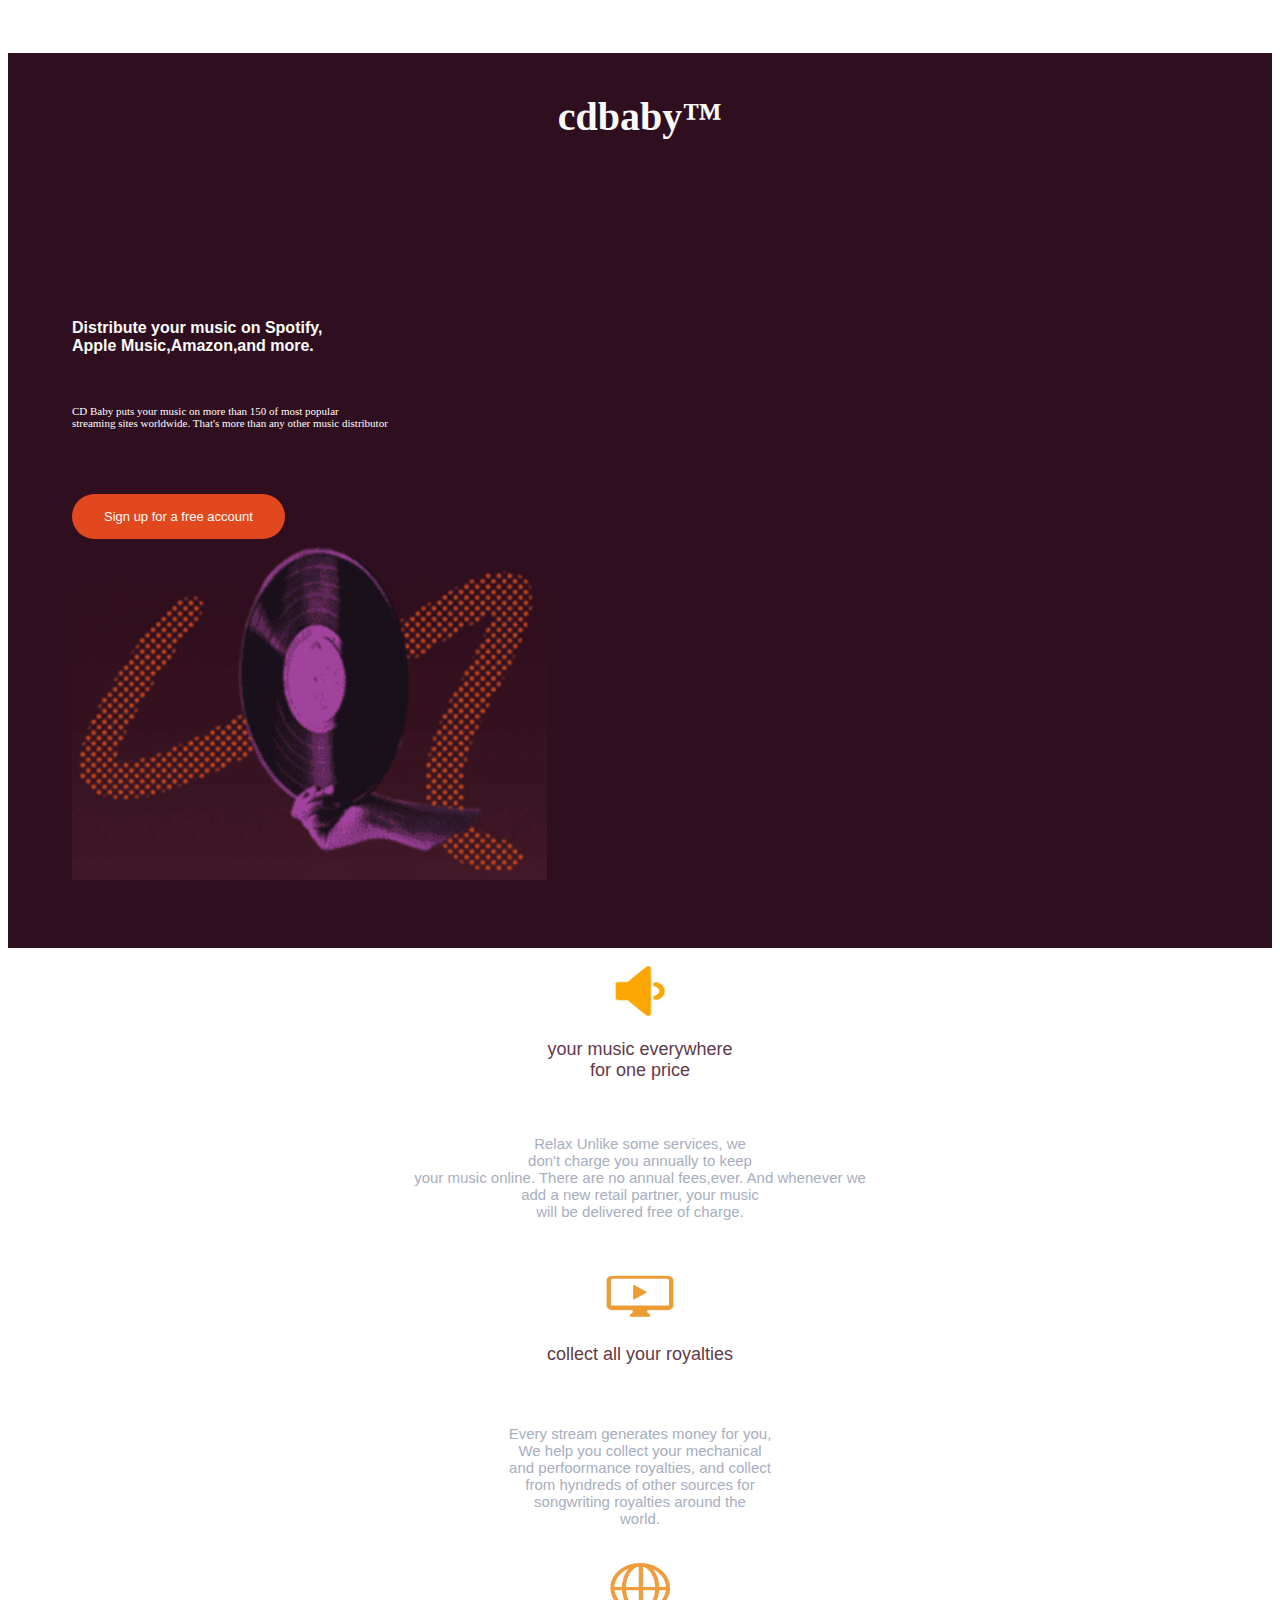
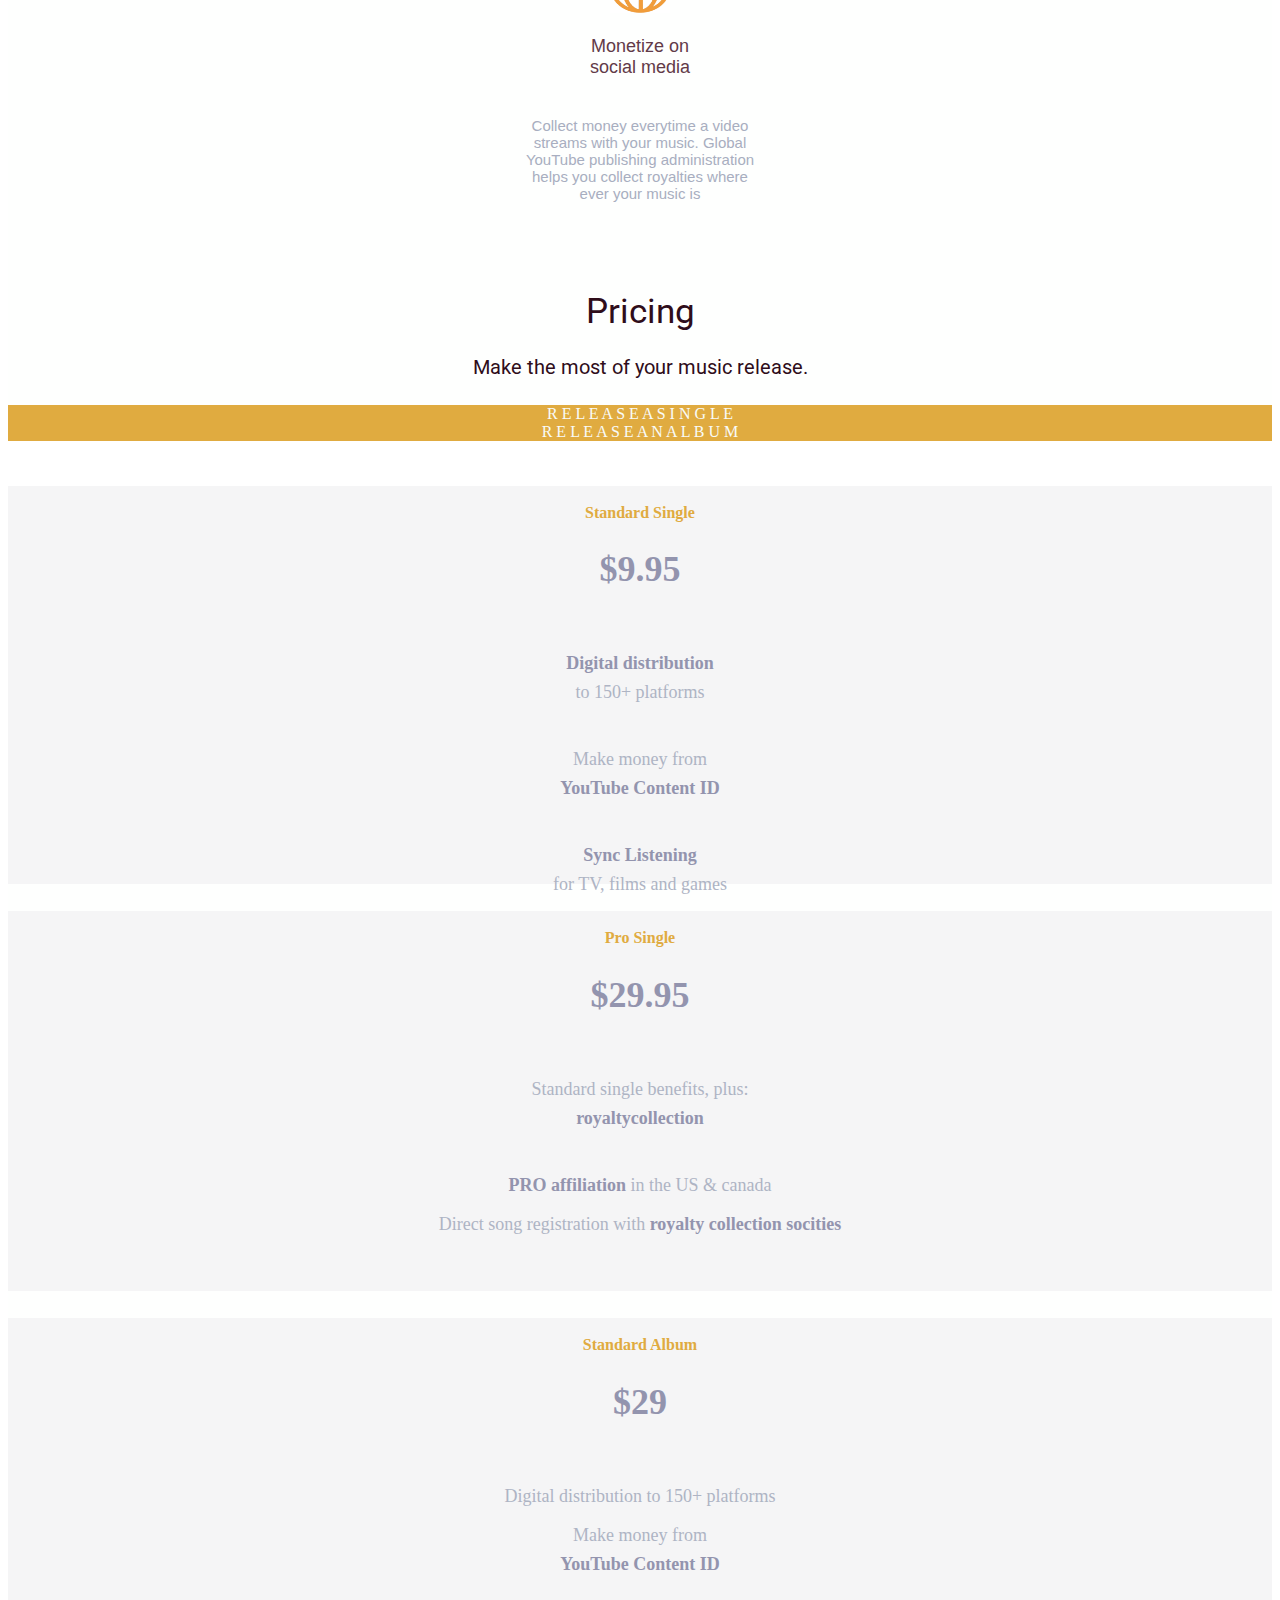
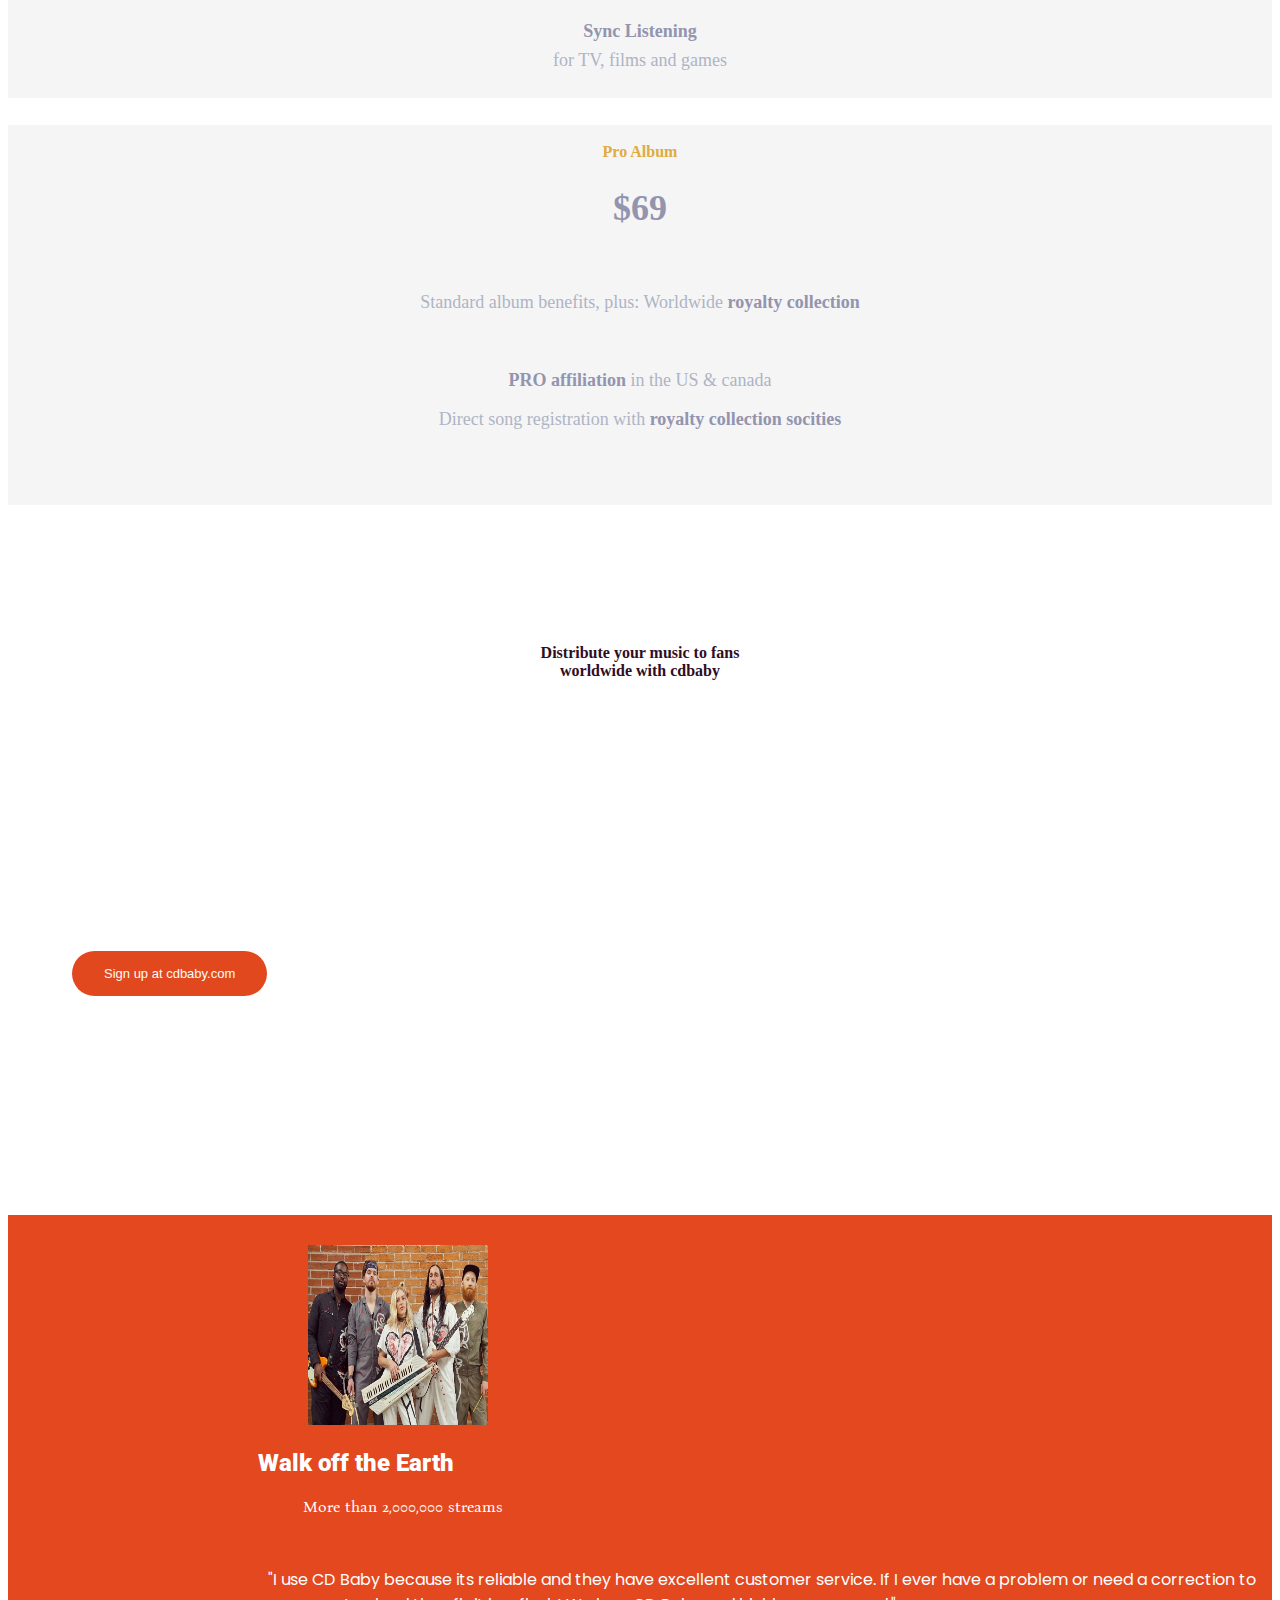
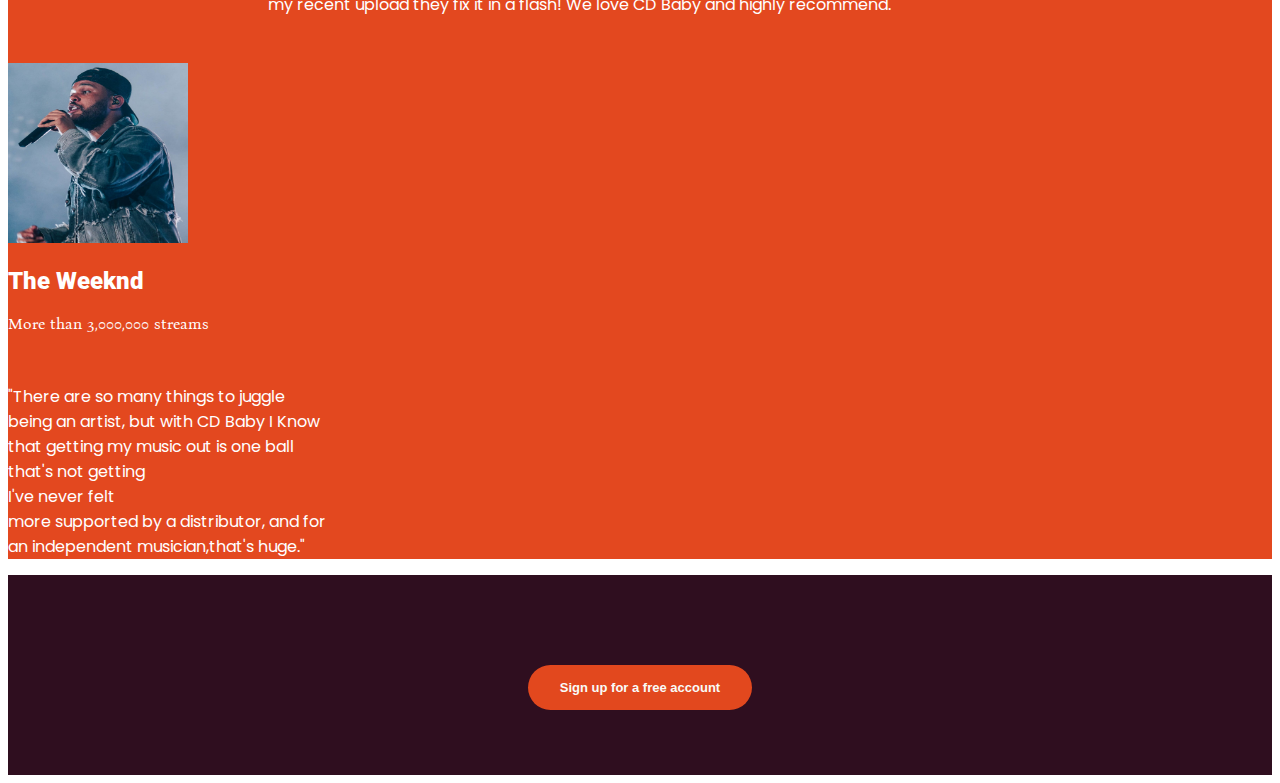
<file: Task1/index.html>
<!DOCTYPE html>
<html lang="en">

<head>
  <meta charset="UTF-8">
  <meta http-equiv="X-UA-Compatible" content="IE=edge">
  <meta name="viewport" content="width=device-width, initial-scale=1.0">
  <title>Landing Page</title>
<link rel="stylesheet" href="styles.css">
  <style>
    @import url('https://fonts.googleapis.com/css2?family=Odibee+Sans&display=swap');
  </style>

  <style>
    @import url('https://fonts.googleapis.com/css2?family=Bona+Nova:ital@1&display=swap');
  </style>
  <style>
    @import url('https://fonts.googleapis.com/css2?family=Poppins:wght@600&display=swap');
  </style>
  <link rel="stylesheet" href="https://cdnjs.cloudflare.com/ajax/libs/font-awesome/4.7.0/css/font-awesome.min.css">
  <!-- CSS only -->
  <style>
    @import url('https://fonts.googleapis.com/css2?family=Roboto:wght@700&family=Ubuntu+Condensed&family=Ubuntu:ital,wght@0,300;1,300&display=swap');
  </style>
  <link href="https://cdn.jsdelivr.net/npm/bootstrap@5.2.0-beta1/dist/css/bootstrap.min.css" rel="stylesheet"
    integrity="sha384-0evHe/X+R7YkIZDRvuzKMRqM+OrBnVFBL6DOitfPri4tjfHxaWutUpFmBp4vmVor" crossorigin="anonymous">
  <style>
    body {
      overflow-x: hidden;
    }
  </style>
</head>
<body>
  <div class="firstclass">
    <h4 id="name">
      <div class="headclass"><b>cdbaby&trade;</b></div>
    </h4>
    <div class="tableclass">
      <div class="row">
        <div class="col-lg-6">
          <h4 style="color: #F9FBF8; font-family: Arial, Helvetica, sans-serif;">Distribute your music on
            Spotify,<br>Apple Music,Amazon,and more.</h4>
          <br>
          <p style="color: white; font-size: 11px;">CD Baby puts your music on more than 150 of most
            popular
            <br>streaming sites worldwide. That's more than any other music distributor
          </p>
          <br>
          <br>
          <br>
          <div class="row">
            <div class="col-md-10 col-lg-10">
              <button class="buttonclass">Sign up for a free account</button>
            </div>
          </div>
        </div>
        <div class="col-lg-6 px-0 opacity-50">
          <img src="Images/cdimage.png" class="img-fluid" alt="Responsive image">
        </div>
      </div>
    </div>
    <div class="container">
      <div class="row">
        <div class="col-lg-4">
          <img src="Images/volume1.jpeg" alt="volumeimage" width="60px" height="50px">
          <br>
          <p>your music everywhere <br> for one price</p>
          <br>
          <p class="new">Relax Unlike some services, we <br>don't charge you annually to keep <br>your
            music
            online. There are no annual fees,ever. And whenever we <br> add a new retail partner, your
            music
            <br>will be delivered free of charge.
          </p>
        </div>
        <div class="col-lg-4">
          <img src="Images/playerimage.jpeg" alt="playerimage" width="70px" height="50px">
          <br>
          <p>collect all your royalties</p>
          <br>
          <br>
          <div class="new">Every stream generates money for you,<br>We help you collect your mechanical
            <br>
            and perfoormance royalties, and collect <br>from hyndreds of other sources for
            <br>songwriting
            royalties around the <br>world.
          </div>
        </div>
        <div class="col-lg-4">
          <img src="Images/browserimg.png" alt="browserimg" width="60px" height="50px">
          <br>
          <p>Monetize on<br>social media</p>
          <br>
          <div class="new">Collect money everytime a video <br> streams with your music. Global <br>
            YouTube
            publishing administration <br>helps you collect royalties where <br> ever your music is
          </div>
        </div>
      </div>
      <br>
      <br>
      <div id="head">
        <p style="color: #2F0D1A; text-align: center; font-family: 'Roboto', sans-serif; font-size: 35px;">
          Pricing</p>
        <p
          style="color: #2F0D1A; text-align: center; font-family: 'Roboto', sans-serif; font-size: 20px; line-height: 0%;">
          Make the most of your music release.</p>
        </div>
      <br>
      <div class="container2">
        <div class="row">
          <div class="col-lg-5" id="down">R E L E A S E A S I N G L E</div>
          <div class="col-lg-5 offset-2" id="down">R E L E A S E A N A L B U M</div>
        </div>
      </div>
    </div>
  </div>
  <br>
  <div class="container">
    <div class="row">
      <div class="col-lg-3">
        <div class="customDiv">
          <h5 class="none"><br> Standard Single</h5>
          <h1 style="color: #9394AE;">$9.95</h1>
          <br>
          <p style="color: #9394AE;"><b>Digital distribution</b></p>
          <p style="color: #AEB4C4; line-height: 0%;">to 150+ platforms</p><br>
          <p style="color: #AEB4C4;">Make money from</p>
          <p style="color: #9394AE; line-height: 0%;"><b>YouTube Content ID</b></p>
          <br>
          <div class="dark">
            <p> <b>Sync Listening</b></p>
            <p class="light" style="line-height: 0%;">for TV, films and games</p>
          </div>
        </div>
      </div>
      <div class="col-lg-3">
        <div class="customDiv">
          <h5 class="none"><br>Pro Single</h5>
          <h1 style="color: #9394AE;">$29.95</h1>
          <br>
          <p class="light">Standard single benefits, plus:</p>
          <p class="dark" style="line-height: 0%;"><b>royaltycollection</b></p>
          <br>
          <p class="dark"><b>PRO affiliation</b><span class="light"> in the US & canada</span></p>
          <p class="light">Direct song registration with <globalspan class="dark"><b>royalty collection
                socities</b></globalspan>
          </p>
        </div>
      </div>
      <div class="col-lg-3">
        <div class="customDiv">
          <h5 class="none"><br> Standard Album</h5>
          <h1 style="color: #9394AE;">$29</h1><br>
          <p class="light">Digital distribution to 150+ platforms</p>
          <p style="color: #AEB4C4;">Make money from</p>
          <p style="color: #9394AE; line-height: 0%;"><b>YouTube Content ID</b></p><br>
          <div class="dark">
            <p> <b>Sync Listening</b></p>
            <p class="light" style="line-height: 0%;">for TV, films and games</p>
          </div>
        </div>
      </div>
      <div class="col-lg-3">
        <div class="customDiv">
          <h5 class="none"><br>Pro Album</h5>
          <h1 style="color: #9394AE;">$69</h1><br>
          <p class="light">Standard album benefits, plus: Worldwide <span class="dark"><b>royalty
                collection</b></span></p>
          <br>
          <p class="dark"><b>PRO affiliation</b><span class="light"> in the US & canada</span></p>
          <p class="light">Direct song registration with <globalspan class="dark"><b>royalty collection
                socities</b></globalspan>
          </p>
        </div>
      </div>
    </div>
  </div>
  </div>
  <br>
  <br>
  <br>
  <div class="container3">
    <div class="row">
      <div class="col-lg-6" id="new2" style="color: #2F0E1F; text-align: center;">
        <h4><b>Distribute your music to fans<br style="line-height: 0%;">worldwide with cdbaby</b></h4>
      </div>
      <div class="col-lg-6" id="new2">
        <div class="row">
          <div class="col-md-10 col-lg-10 offset-3">
            <button class="buttonclass">Sign up at cdbaby.com</button>
          </div>
        </div>
      </div>
    </div>
  </div>
  <div class="container4">
    <div class="row">
      <div class="col-lg-5 ">
        <img style="margin-top: 30px; margin-left: 300px;" src="Images/WOE.jpeg" height="180px" width="180px"
          class="rounded-circle" alt="Responsive image">
        <div class="text1"
          style="color: white; font-family: 'Roboto', sans-serif;  margin-left: 250px; margin-top: 20px;">
          <h2><b>Walk off the Earth</b></h2>
          <p style="color: white; font-family: 'Bona Nova', serif; margin-left: 45px;">More than 2,000,000
            streams</p>
          <br>
          <p style="color: white; font-family: 'Poppins', sans-serif; margin-left: 10px;">"I use CD Baby
            because its reliable and they have excellent customer service. If I ever have a problem or need
            a correction to my recent upload they fix it in a flash! We love CD Baby and highly recommend."
          </p>
        </div>
      </div>
      <div class="col-lg-5 offset-2">
        <img style="margin-top: 30px;" src="Images/WOE2.jpeg" height="180px" width="180px" class="rounded-circle"
          alt="Responsive image">
        <div class="text1" style="color: white; font-family: 'Roboto', sans-serif; margin-top: 20px;">
          <h2><b>The Weeknd</b></h2>
          <p style="color: white; font-family: 'Bona Nova',seif;">More than 3,000,000 streams</p>
          <br>
          <p style="color: white; font-family: 'Poppins', sans-serif;">"There are so many things to juggle
            <br> being an artist, but with CD Baby I Know <br>that getting my music out is one ball <br>
            that's not getting <br> I've never felt <br> more supported by a distributor, and for <br> an
            independent musician,that's huge."
          </p>
        </div>
      </div>
    </div>
  </div>
  <div class="container5">
    <div class="row">
      <div class="buttonnew">
        <button class="button" style="margin-top: 90px;">
          <h7><b>Sign up for a free account</b></h7>
        </button>
      </div>
    </div>
  </div>
</body>
</html>
</file>
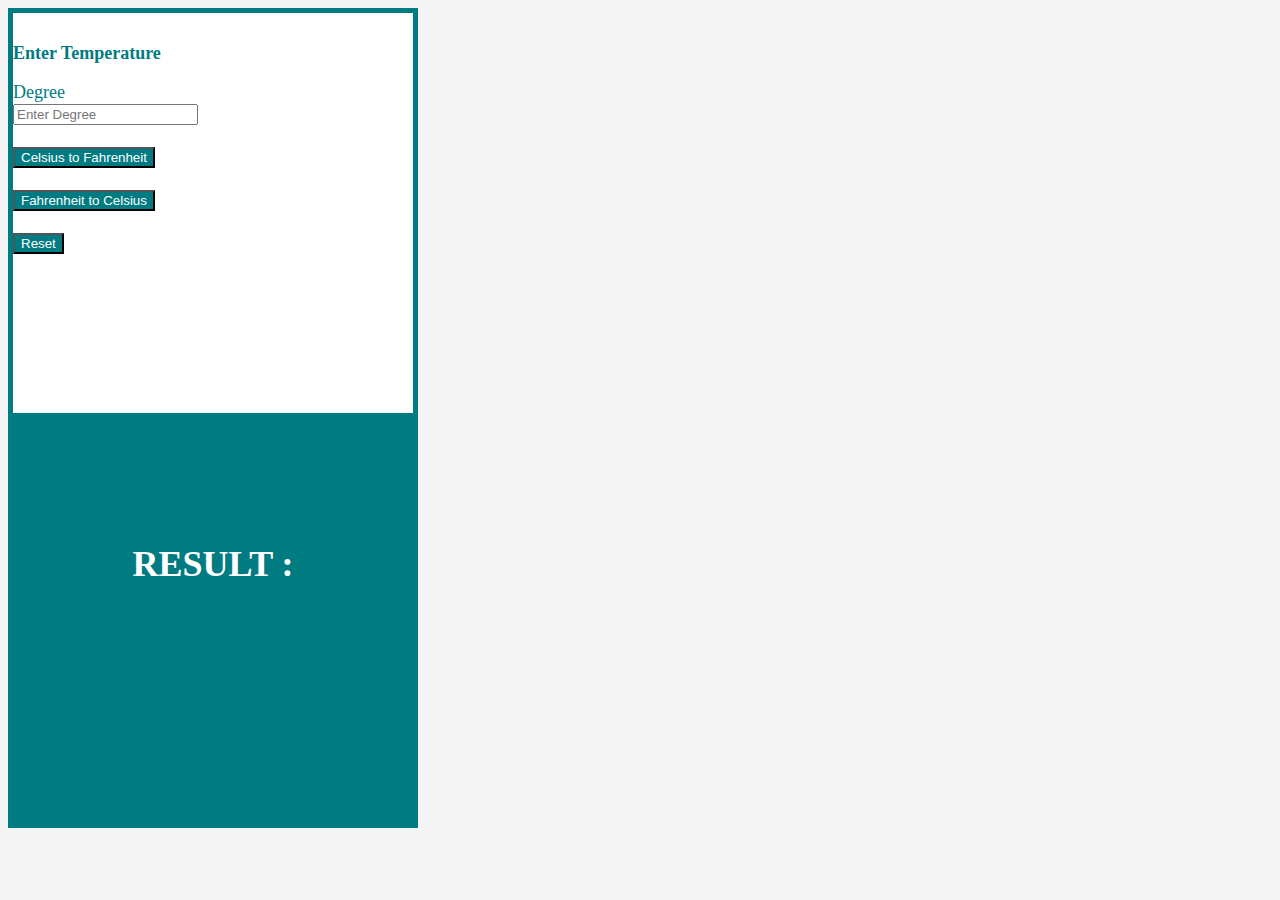
<file: index1.html>
<!DOCTYPE html>
<html lang="en">
<head>
    <meta charset="UTF-8">
    <meta http-equiv="X-UA-Compatible" content="IE=edge">
    <meta name="viewport" content="width=device-width, initial-scale=1.0">
    <title>TemperatureConverter</title>
    <link rel="stylesheet" href="style1.css">
    <script src="script.js"></script>
    <!-- CSS only -->
<link href="https://cdn.jsdelivr.net/npm/bootstrap@5.2.0-beta1/dist/css/bootstrap.min.css" rel="stylesheet" integrity="sha384-0evHe/X+R7YkIZDRvuzKMRqM+OrBnVFBL6DOitfPri4tjfHxaWutUpFmBp4vmVor" crossorigin="anonymous">
</head>
<body>
    <div class="container first mt-5 align-self-center">
        <div class="row justify-content-around text-center">
            <div class="col-lg-6 box1">
                
                <p class="h4" style="color: #017B82; margin-top: 30px;"><b>Enter Temperature</b></p>
                <form >
                    <label for="degreeInput" style="color:#017B82 ;" class="py-sm-2">Degree</label>
                    <br>
                    <div class="input">
                       <input type="number" class="form-c" id="inputDegree" name="inputDegree" placeholder="Enter Degree" value="" />
                     </div>
                </form>
                <br>
                <button onclick="convertToFahrenheit()" class="btn rounded-pill" style="background-color: #017B82; text-align: center; color: white;"  >
                    Celsius to Fahrenheit
                </button>
                <br>
                <br>
                <button onclick="convertToCelsius()" class="btn rounded-pill" style="background-color: #017B82; text-align: center; color: white;"  >
                    Fahrenheit to Celsius
                </button>
                <br>
                <br>
                <button onclick="resetDegree()" class="btn rounded-pill" style="background-color: #017B82; text-align: center; color: white;"  >
                    Reset
                </button>

            </div>
            <div class="col-lg-6 box2">
                <h1 style="color: white; text-align: center; margin-top: 30%;" ><b>RESULT : <span id="outputDegree"></span></b></h1>
                </div>
        </div>
    </div>
    <style>
        body {
    height: max-content;
    background-color: whitesmoke;
  }
    </style>
</body>
</html>
</file>
<file: Task1/styles.css>
.firstclass{

    height: 100%;
    width: 100%;
    background-color: #2F0E1F;
}
#name {
    text-align: center;
    font-family: 'Grape Nuts', cursive;
    color: #F9FBF8;
    -moz-text-size-adjust: auto;
    font-size: 40px;
}
.headclass{
    padding: 1em;
}
.tableclass {
    padding:4em;

}
#cdplayer{
    margin : 10px;
}
.buttonclass{
    color: #F9FBF8;
    background-color: #E2481E;
    padding: 15px 32px;
    border-radius: 40px;
    font-size: 13px;
    text-align: center;
    border: white;
}
.container{
    
    background-color:#FEFFFE;
    position: relative;
    
}
.col-lg-4{
    padding: 1em;
    text-align: center;
    color: #623A48;
    font-family: 'Franklin Gothic Medium', 'Arial Narrow', Arial, sans-serif;
    font-style: initial;
    font-size: large;
}
.new {
    font-family: 'Franklin Gothic Medium', 'Arial Narrow', Arial, sans-serif;
    color: #A8AEC0;
    font-size: smaller;
    
}
#down{
    background-color: #e0ab40;
    color: #F9FBF8;
    text-align: center;
}
.customDiv{
    min-height:380px;
    background-color: #F5F5F6;
    text-align:center;
    font-size:large;
}
.none{
    color: #e0ab40;
    font-size: medium;
}
.dark{
    color: #9394AE;

}
.light{
    color: #AEB4C4;
}
#new2 {
    min-height:200px;
    background-color: white;
    padding: 4em;
}
.container4{
    min-height: 600px;
    background-color: #E3481F;
}
.container5{
    min-height: 200px;
    background-color:#2F0E1F;
    text-align: center;
}
.button{
    color: #F9FBF8;
    background-color: #E2481E;
    padding: 15px 32px;
    border-radius: 40px;
    font-size: 13px;
    text-align: center;
    border: white;
}
</file>
<file: style1.css>
.box1 {
    background-color: white;
    height: 400px;
    width: 400px;
    border: 5px solid #017B82;
    
  }
  .box2{
  background-color: #017B82 ;
  height: 400px;
  width: 400px;
  border: 5px solid #017B82;
 }
.first {
    height: 100%;
    font-size: large;
  }
</file>
